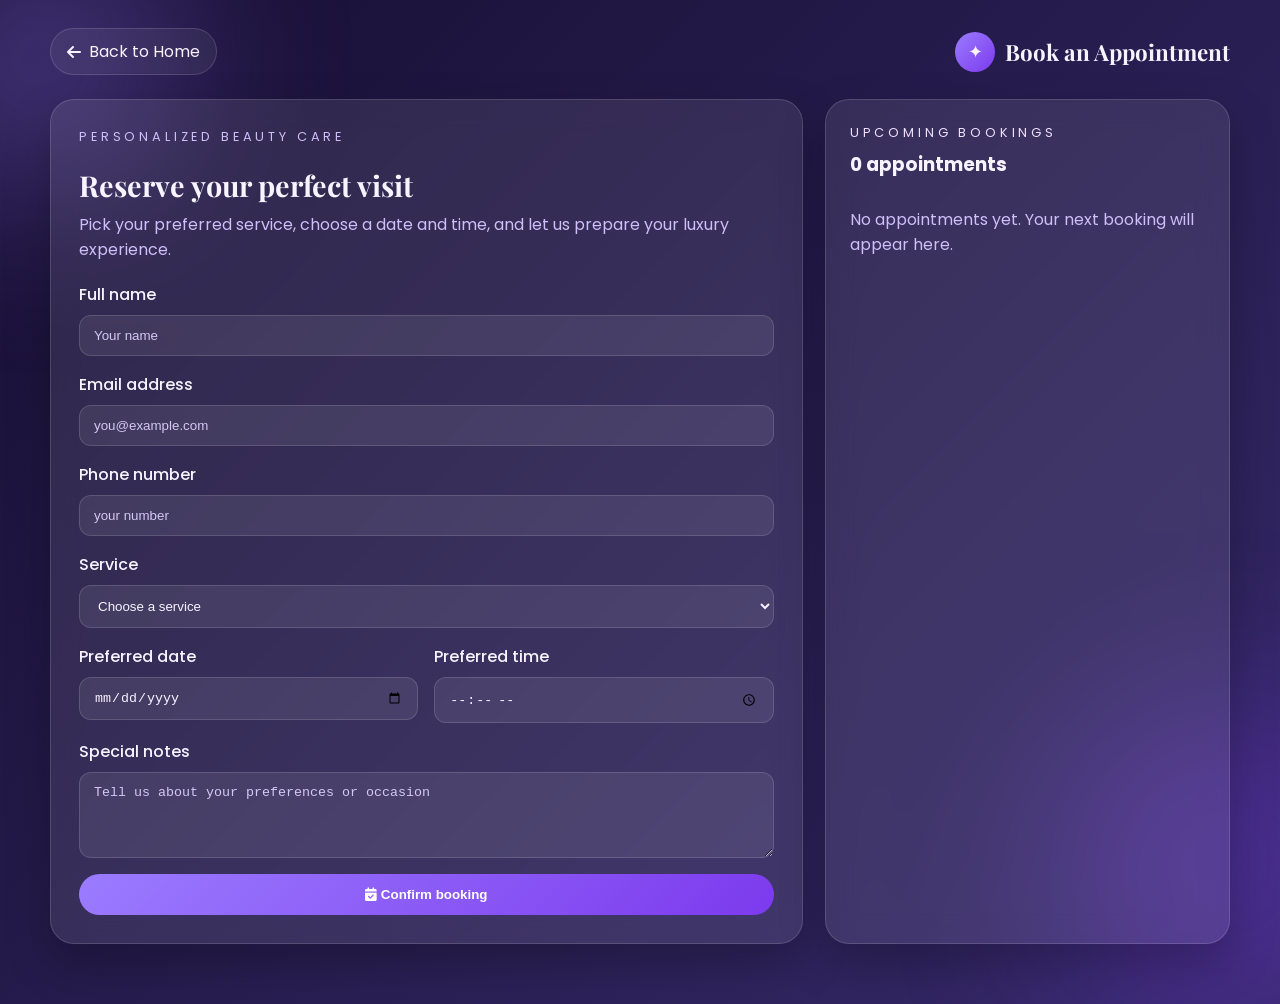
<file: appointment.html>
<!DOCTYPE html>
<html lang="en">
  <head>
    <meta charset="UTF-8" />
    <meta name="viewport" content="width=device-width, initial-scale=1.0" />
    <title>Book Appointment | Élégance Hub</title>
    <link
      href="https://fonts.googleapis.com/css2?family=Playfair+Display:wght@500;700&family=Poppins:wght@300;400;500;600&display=swap"
      rel="stylesheet"
    />
    <link
      rel="stylesheet"
      href="https://cdnjs.cloudflare.com/ajax/libs/font-awesome/6.5.0/css/all.min.css"
    />
    <link rel="stylesheet" href="appointment.css" />
  </head>
  <body>
    <div class="page-shell">
      <header class="topbar">
        <a class="back-link" href="dashboard.html">
          <i class="fa-solid fa-arrow-left"></i>
          Back to Home
        </a>

        <div class="brand">
          <span class="brand-mark">✦</span>
          <h1>Book an Appointment</h1>
        </div>
      </header>

      <main class="booking-layout">
        <section class="form-card">
          <div class="section-heading">
            <p class="eyebrow">Personalized beauty care</p>
            <h2>Reserve your perfect visit</h2>
            <p>
              Pick your preferred service, choose a date and time, and let us
              prepare your luxury experience.
            </p>
          </div>

          <form id="appointmentForm" novalidate>
            <div class="input-group">
              <label for="name">Full name</label>
              <input id="name" name="name" type="text" placeholder="Your name" required />
            </div>

            <div class="input-group">
              <label for="email">Email address</label>
              <input id="email" name="email" type="email" placeholder="you@example.com" required />
            </div>

            <div class="input-group">
              <label for="phone">Phone number</label>
              <input id="phone" name="phone" type="tel" placeholder="your number" required />
            </div>

            <div class="input-group">
              <label for="service">Service</label>
              <select id="service" name="service" required>
                <option value="">Choose a service</option>
                <option value="Hair Styling">Hair Styling</option>
                <option value="Facial Treatment">Facial Treatment</option>
                <option value="Bridal Makeup">Bridal Makeup</option>
                <option value="Nail Care">Nail Care</option>
                <option value="Spa Relaxation">Spa Relaxation</option>
              </select>
            </div>

            <div class="row">
              <div class="input-group">
                <label for="date">Preferred date</label>
                <input id="date" name="date" type="date" required />
              </div>

              <div class="input-group">
                <label for="time">Preferred time</label>
                <input id="time" name="time" type="time" required />
              </div>
            </div>

            <div class="input-group">
              <label for="notes">Special notes</label>
              <textarea id="notes" name="notes" rows="4" placeholder="Tell us about your preferences or occasion"></textarea>
            </div>

            <button type="submit" class="submit-btn">
              <i class="fa-solid fa-calendar-check"></i>
              Confirm booking
            </button>
          </form>

          <div id="message" class="message" role="status" aria-live="polite"></div>
        </section>

        <aside class="summary-card">
          <div class="summary-header">
            <p class="eyebrow">Upcoming bookings</p>
            <h3 id="bookingCount">0 appointments</h3>
          </div>

          <div id="bookingsList" class="bookings-list">
            <p class="empty-state">No appointments yet. Your next booking will appear here.</p>
          </div>
        </aside>
      </main>
    </div>

    <script src="appointment.js"></script>
  </body>
</html>
</file>
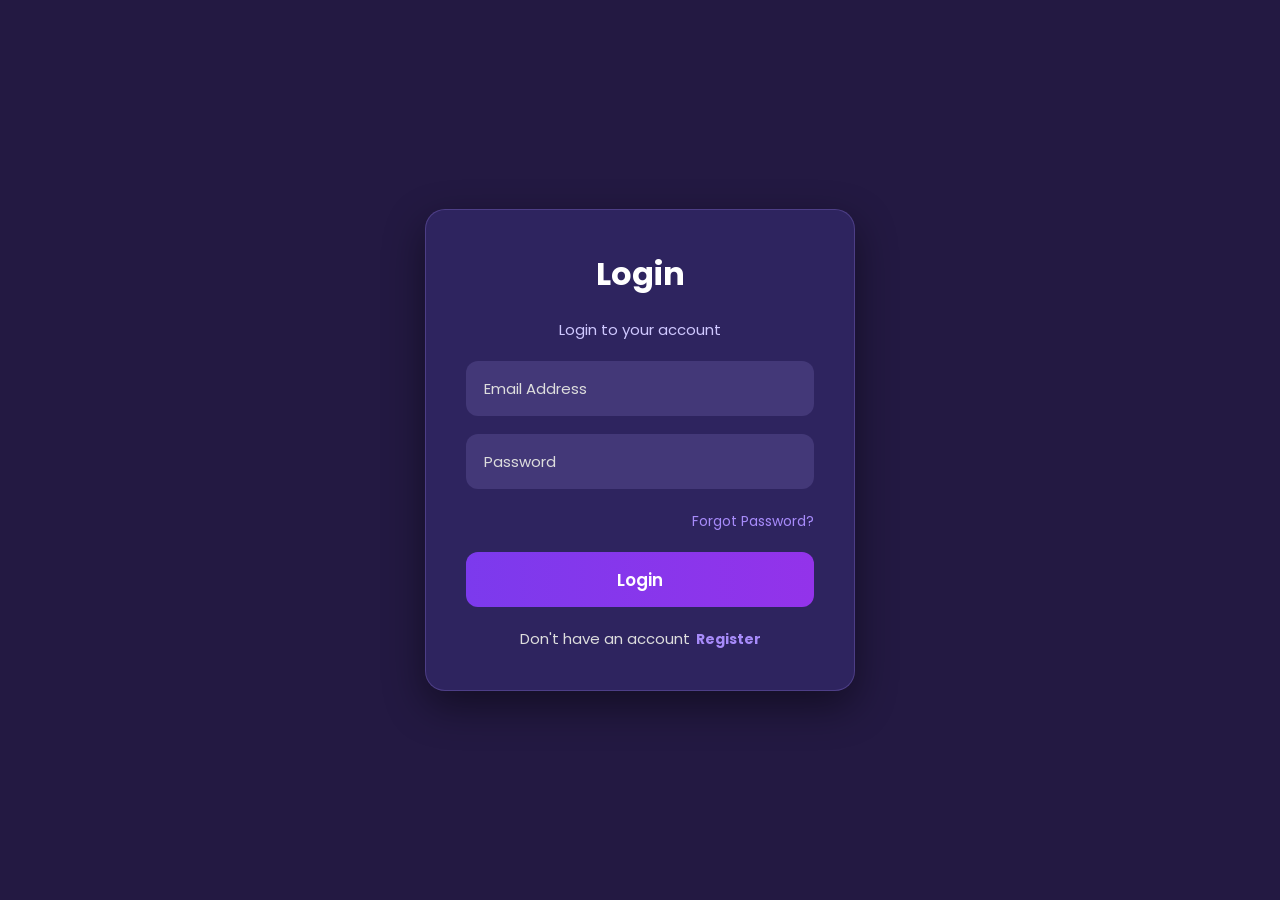
<file: login.html>
<!DOCTYPE html>
<html lang="en">
<head>
    <meta charset="UTF-8">
    <meta name="viewport" content="width=device-width, initial-scale=1.0">
    <title>Document</title>
    <link rel="stylesheet" href="login.css">
     <!-- <link rel="stylesheet" href="https://cdnjs.cloudflare.com/ajax/libs/font-awesome/6.5.2/css/all.min.css"> -->
</head>
<body>
     <div class="form-container sign-in-container">

        <form id="loginForm">
            <h1>Login</h1>
            <span>Login to your account</span>

           
            <input
                type="email"
                id="loginEmail"
                placeholder="Email Address"
                required>
              

            <div class="password-box">

                <input
                    type="password"
                    id="loginPassword"
                    placeholder="Password"
                    >
                <!-- <i class="fa-solid fa-eye toggle-password"></i> -->
            </div>

            <a href="#">Forgot Password?</a>

            <button type="submit">
                Login 
            </button>
            <h4>Don't have an account<a href="register.html">Register</a></h4>

        </form>

    </div>
    <script src="login.js"></script>
</body>
</html>
</file>
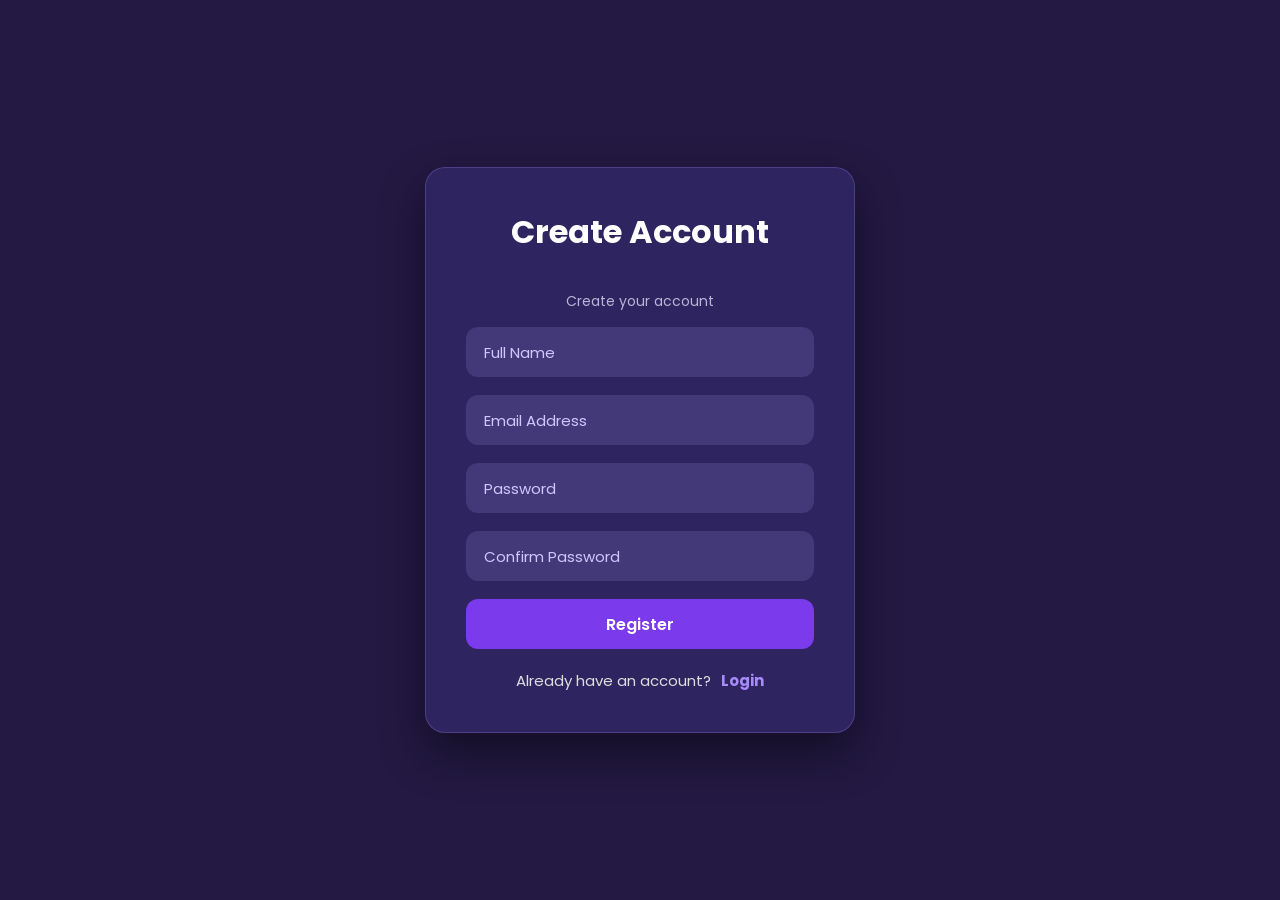
<file: register.html>
<!DOCTYPE html>
<html lang="en">
<head>
    <meta charset="UTF-8">
    <meta name="viewport" content="width=device-width, initial-scale=1.0">
    <title>Document</title>
    <link rel="stylesheet" href="register.css">
    <!-- <link rel="stylesheet" href="https://cdnjs.cloudflare.com/ajax/libs/font-awesome/6.5.2/css/all.min.css"> -->
</head>
<body>
    <div class="container" id="container">

    <!-- ================= SIGN UP ================= -->

    <div class="form-container sign-up-container">

        <form id="signupForm">

            <h1>Create Account</h1>

            <span>Create your account</span>
            <div class="input-box">

            <input
                type="text"
                id="signupName"
                placeholder="Full Name"
                required>
            </div>

            <div class="input-box">
            <input
                type="email"
                id="signupEmail"
                placeholder="Email Address"
                required>
            </div>

            <div class="password-box">

                <input
                    type="password"
                    id="signupPassword"
                    placeholder="Password"
                    required>

                <!-- <i class="fa-solid fa-eye toggle-password"></i> -->

            </div>

            <div class="password-box">

                <input
                    type="password"
                    id="confirmPassword"
                    placeholder="Confirm Password"
                    required>

                <!-- <i class="fa-solid fa-eye toggle-password"></i> -->

            </div>

            <button type="submit">
                Register
            </button>
            <h4>Already have an account? <a href="login.html">Login</a> </h4>

        </form>

    </div>
    <script src="register.js"></script>
</body>
</html>
</file>
<file: appointment.css>
:root {
  --bg-deep: #170f33;
  --bg-mid: #362a6a;
  --accent: #9b7cff;
  --accent-strong: #7c3aed;
  --text: #f7f3ff;
  --muted: #cdbff9;
  --card: rgba(255, 255, 255, 0.09);
  --border: rgba(255, 255, 255, 0.14);
}

* {
  box-sizing: border-box;
  margin: 0;
  padding: 0;
}

body {
  font-family: 'Poppins', sans-serif;
  min-height: 100vh;
  color: var(--text);
  background: linear-gradient(135deg, var(--bg-deep), var(--bg-mid));
}

body::before,
body::after {
  content: '';
  position: fixed;
  inset: auto;
  z-index: 0;
  border-radius: 50%;
  filter: blur(90px);
  opacity: 0.35;
}

body::before {
  width: 280px;
  height: 280px;
  background: var(--accent);
  top: -80px;
  left: -100px;
}

body::after {
  width: 320px;
  height: 320px;
  background: var(--accent-strong);
  right: -100px;
  bottom: -120px;
}

.page-shell {
  position: relative;
  z-index: 1;
  max-width: 1220px;
  margin: 0 auto;
  padding: 28px 20px 60px;
}

.topbar {
  display: flex;
  justify-content: space-between;
  align-items: center;
  gap: 16px;
  margin-bottom: 24px;
}

.back-link {
  color: var(--text);
  text-decoration: none;
  display: inline-flex;
  align-items: center;
  gap: 8px;
  padding: 10px 16px;
  border: 1px solid var(--border);
  border-radius: 999px;
  background: rgba(255, 255, 255, 0.06);
}

.brand {
  display: flex;
  align-items: center;
  gap: 10px;
}

.brand-mark {
  display: grid;
  place-items: center;
  width: 40px;
  height: 40px;
  border-radius: 50%;
  background: linear-gradient(135deg, var(--accent), var(--accent-strong));
  font-size: 1.1rem;
}

.brand h1 {
  font-family: 'Playfair Display', serif;
  font-size: 1.4rem;
}

.booking-layout {
  display: grid;
  grid-template-columns: 1.3fr 0.7fr;
  gap: 22px;
}

.form-card,
.summary-card {
  background: var(--card);
  backdrop-filter: blur(15px);
  border: 1px solid var(--border);
  border-radius: 24px;
  box-shadow: 0 20px 45px rgba(0, 0, 0, 0.25);
}

.form-card {
  padding: 28px;
}

.summary-card {
  padding: 24px;
}

.eyebrow {
  font-size: 0.8rem;
  letter-spacing: 0.3em;
  text-transform: uppercase;
  color: #f0dfff;
  margin-bottom: 8px;
}

.section-heading h2 {
  font-family: 'Playfair Display', serif;
  font-size: 1.8rem;
  margin-bottom: 8px;
}

.section-heading p {
  color: var(--muted);
  margin-bottom: 20px;
}

form {
  display: grid;
  gap: 16px;
}

.input-group {
  display: flex;
  flex-direction: column;
  gap: 8px;
}

.input-group label {
  font-weight: 500;
}

.input-group input,
.input-group select,
.input-group textarea {
  width: 100%;
  padding: 12px 14px;
  border-radius: 12px;
  border: 1px solid var(--border);
  background: rgba(255, 255, 255, 0.08);
  color: var(--text);
  outline: none;
}

.input-group input::placeholder,
.input-group textarea::placeholder {
  color: #d4c9f6;
}

.input-group input:focus,
.input-group select:focus,
.input-group textarea:focus {
  border-color: var(--accent);
  box-shadow: 0 0 0 2px rgba(155, 124, 255, 0.2);
}

.row {
  display: grid;
  grid-template-columns: 1fr 1fr;
  gap: 16px;
}

.submit-btn {
  border: none;
  border-radius: 999px;
  padding: 13px 18px;
  font-weight: 600;
  color: white;
  cursor: pointer;
  background: linear-gradient(135deg, var(--accent), var(--accent-strong));
}

.submit-btn:hover {
  transform: translateY(-2px);
}

.message {
  margin-top: 14px;
  padding: 12px 14px;
  border-radius: 12px;
  display: none;
}

.message.success {
  display: block;
  background: rgba(45, 212, 191, 0.12);
  color: #bbf7d0;
}

.message.error {
  display: block;
  background: rgba(248, 113, 113, 0.14);
  color: #fecaca;
}

.summary-header {
  margin-bottom: 16px;
}

.bookings-list {
  display: grid;
  gap: 12px;
}

.booking-item {
  padding: 14px;
  border-radius: 16px;
  background: rgba(255, 255, 255, 0.08);
  border: 1px solid var(--border);
}

.booking-item h4 {
  margin-bottom: 6px;
}

.booking-meta {
  color: var(--muted);
  font-size: 0.9rem;
  margin-bottom: 8px;
}

.delete-btn {
  border: none;
  border-radius: 999px;
  padding: 8px 12px;
  color: white;
  background: rgba(248, 113, 113, 0.2);
  cursor: pointer;
}

.empty-state {
  color: var(--muted);
  padding: 12px 0;
}

@media (max-width: 900px) {
  .booking-layout {
    grid-template-columns: 1fr;
  }
}

@media (max-width: 620px) {
  .page-shell {
    padding: 18px 14px 40px;
  }

  .topbar {
    flex-direction: column;
    align-items: flex-start;
  }

  .row {
    grid-template-columns: 1fr;
  }

  .form-card,
  .summary-card {
    padding: 20px;
  }
}
</file>
<file: login.css>
/* Google Font */
@import url('https://fonts.googleapis.com/css2?family=Poppins:wght@300;400;500;600;700&display=swap');

*{
    margin:0;
    padding:0;
    box-sizing:border-box;
    font-family:'Poppins',sans-serif;
}

body{
    display:flex;
    justify-content:center;
    align-items:center;
    min-height:100vh;
    background:#231942;
}

.form-container{
    width:430px;
    background:#2E245F;
    padding:40px;
    border-radius:20px;
    border:1px solid rgba(167,139,250,.25);
    box-shadow:0 15px 40px rgba(0,0,0,.45);
}

form{
    display:flex;
    flex-direction:column;
    align-items:center;
}

h1{
    color:#fff;
    margin-bottom:20px;
    font-size:32px;
    font-weight:700;
}

span{
    color:#cfc8ff;
    margin-bottom:20px;
    font-size:15px;
}
/* Email */

input{
    width:100%;
    height:55px;
    border:none;
    outline:none;
    border-radius:12px;
    background:#433878;
    color:#fff;
    padding:0 18px;
    margin-bottom:18px;
    font-size:15px;
}

input::placeholder{
    color:#ddd;
}

input:focus{
    box-shadow:0 0 8px #8B5CF6;
}

/* Password */

.password-box{
    width:100%;
    position:relative;
    margin-bottom:10px;
}

.password-box input{
    width:100%;
    margin:0;
    padding-right:55px;
}

/* .toggle-password{
   position:absolute;
    right:18px;
    top:50%;
    transform:translateY(-50%);
    color:#ddd;
    cursor:pointer;
    font-size:20px;
    transition:.3s;
}

.toggle-password:hover{
     color:#A78BFA;
} */

/* Forgot Password */

form a{
    width:100%;
    text-align:right;
    text-decoration:none;
    color:#A78BFA;
    font-size:14px;
    margin:12px 0 20px;
}

form a:hover{
    text-decoration:underline;
}

/* Button */

button{
    width:100%;
    height:55px;
    border:none;
    border-radius:12px;
    background:linear-gradient(90deg,#7C3AED,#9333EA);
    color:#fff;
    font-size:17px;
    font-weight:600;
    cursor:pointer;
    transition:.3s;
}

button:hover{
    transform:translateY(-2px);
    box-shadow:0 10px 20px rgba(124,58,237,.35);
}

/* Register Link */

h4{
    margin-top:20px;
    color:#ddd;
    font-weight:400;
    font-size:15px;
}

h4 a{
    margin-left:6px;
    color:#A78BFA;
    text-decoration:none;
    font-weight:700;
}

h4 a:hover{
    text-decoration:underline;
}

/* Responsive */

@media(max-width:500px){

.form-container{
    width:90%;
    padding:30px;
}

h1{
    font-size:28px;
}


}
</file>
<file: register.css>
/* Google Font */
@import url('https://fonts.googleapis.com/css2?family=Poppins:wght@300;400;500;600;700&display=swap');

*{
    margin:0;
    padding:0;
    box-sizing:border-box;
    font-family:'Poppins',sans-serif;
}

body{
    display:flex;
    justify-content:center;
    align-items:center;
    min-height:100vh;
    background:#231942;
    overflow:hidden;
}

.container{
    width:430px;
    background:#2E245F;
    border:1px solid rgba(167,139,250,.25);
    border-radius:20px;
    padding:40px;
    box-shadow:0 20px 45px rgba(0,0,0,.45);
}

form{
    display:flex;
    flex-direction:column;
    align-items:center;
}

h1{
    color:#fff;
    margin-bottom:25px;
    font-size:32px;
    font-weight:700;
}

span{
    color:#b8b5d6;
    margin:15px 0;
    font-size:14px;
    margin-top: 10px;
}

.input-box{
    width:100%;
    margin-bottom:18px;
}

.input-box input{
    width:100%;
    height:50px;
    padding:0 18px;
    border:none;
    outline:none;
    border-radius:12px;
    background:#433878;
    color:#fff;
    font-size:15px;
    transition:.3s;
}

.input-box input::placeholder{
    color:#cfc8ff;
}

.input-box input:focus{
    border:1px solid #A78BFA;
    box-shadow:0 0 10px rgba(167,139,250,.4);
}

/* Password */

.password-box{
    width:100%;
    position:relative;
    margin-bottom:18px;
}

.password-box input{
    width:100%;
    height:50px;
    padding:0 50px 0 18px;
    border:none;
    outline:none;
    border-radius:12px;
    background:#433878;
    color:#fff;
    font-size:15px;
}

.password-box input::placeholder{
    color:#cfc8ff;
}

.password-box input:focus{
    border:1px solid #A78BFA;
    box-shadow:0 0 10px rgba(167,139,250,.4);
}

/* .toggle-password{
    position:absolute;
    right:18px;
    top:50%;
    transform:translateY(-50%);
    color:#ddd;
    cursor:pointer;
    font-size:20px;
    transition:.3s;
}

.toggle-password:hover{
    color:#A78BFA;
} */

/* Button */

button{
    width:100%;
    height:50px;
    border:none;
    border-radius:12px;
    background:#7C3AED;
    color:#fff;
    font-size:16px;
    font-weight:600;
    cursor:pointer;
    transition:.3s;
}

button:hover{
    background:#6D28D9;
    transform:translateY(-2px);
    box-shadow:0 10px 20px rgba(124,58,237,.4);
}

button:active{
    transform:scale(.98);
}



h4{
   margin-top:20px;
    color:#ddd;
    font-weight:400;
    font-size:15px;
}
h4 a{
    margin-left:6px;
    color:#A78BFA;
    text-decoration:none;
    font-weight:700;
}
h4 a:hover{
    text-decoration:underline;
}


@media(max-width:500px){

.container{
    width:90%;
    padding:30px;
}

h1{
    font-size:28px;
}

}
</file>
